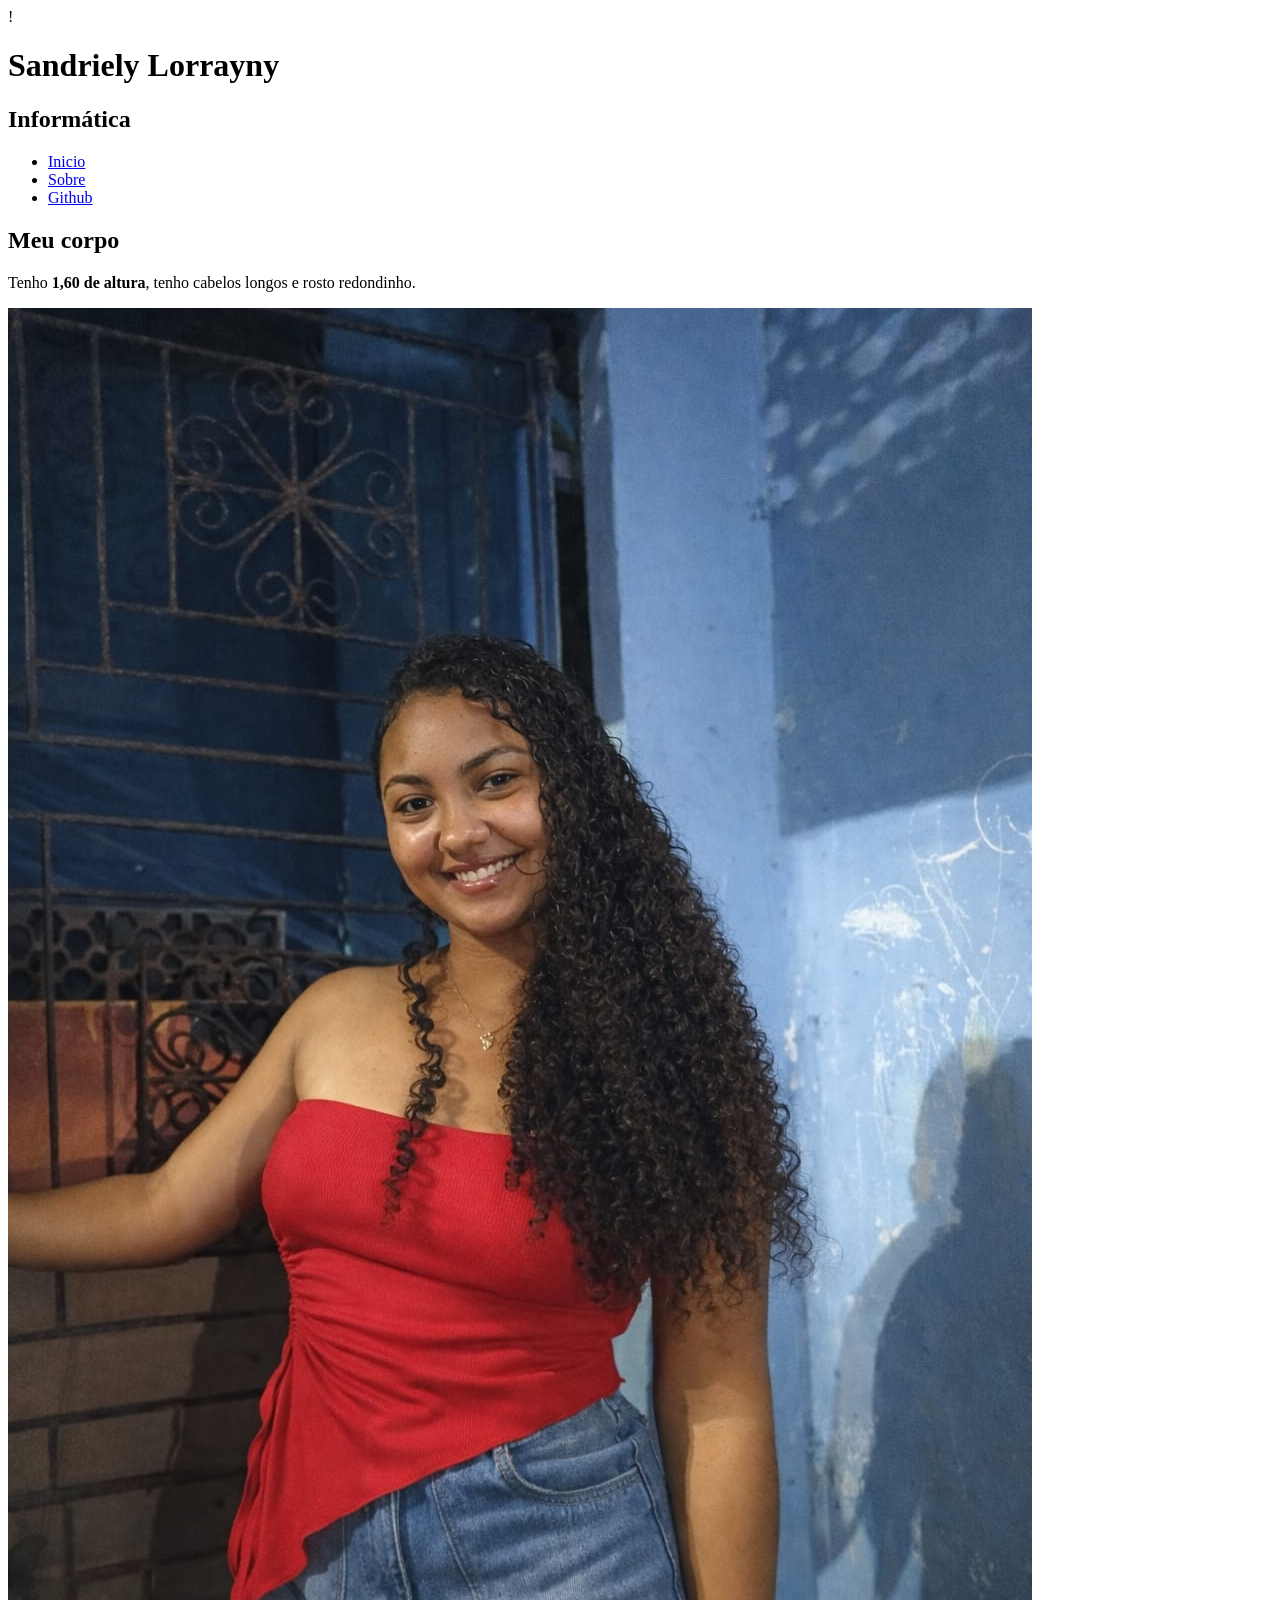
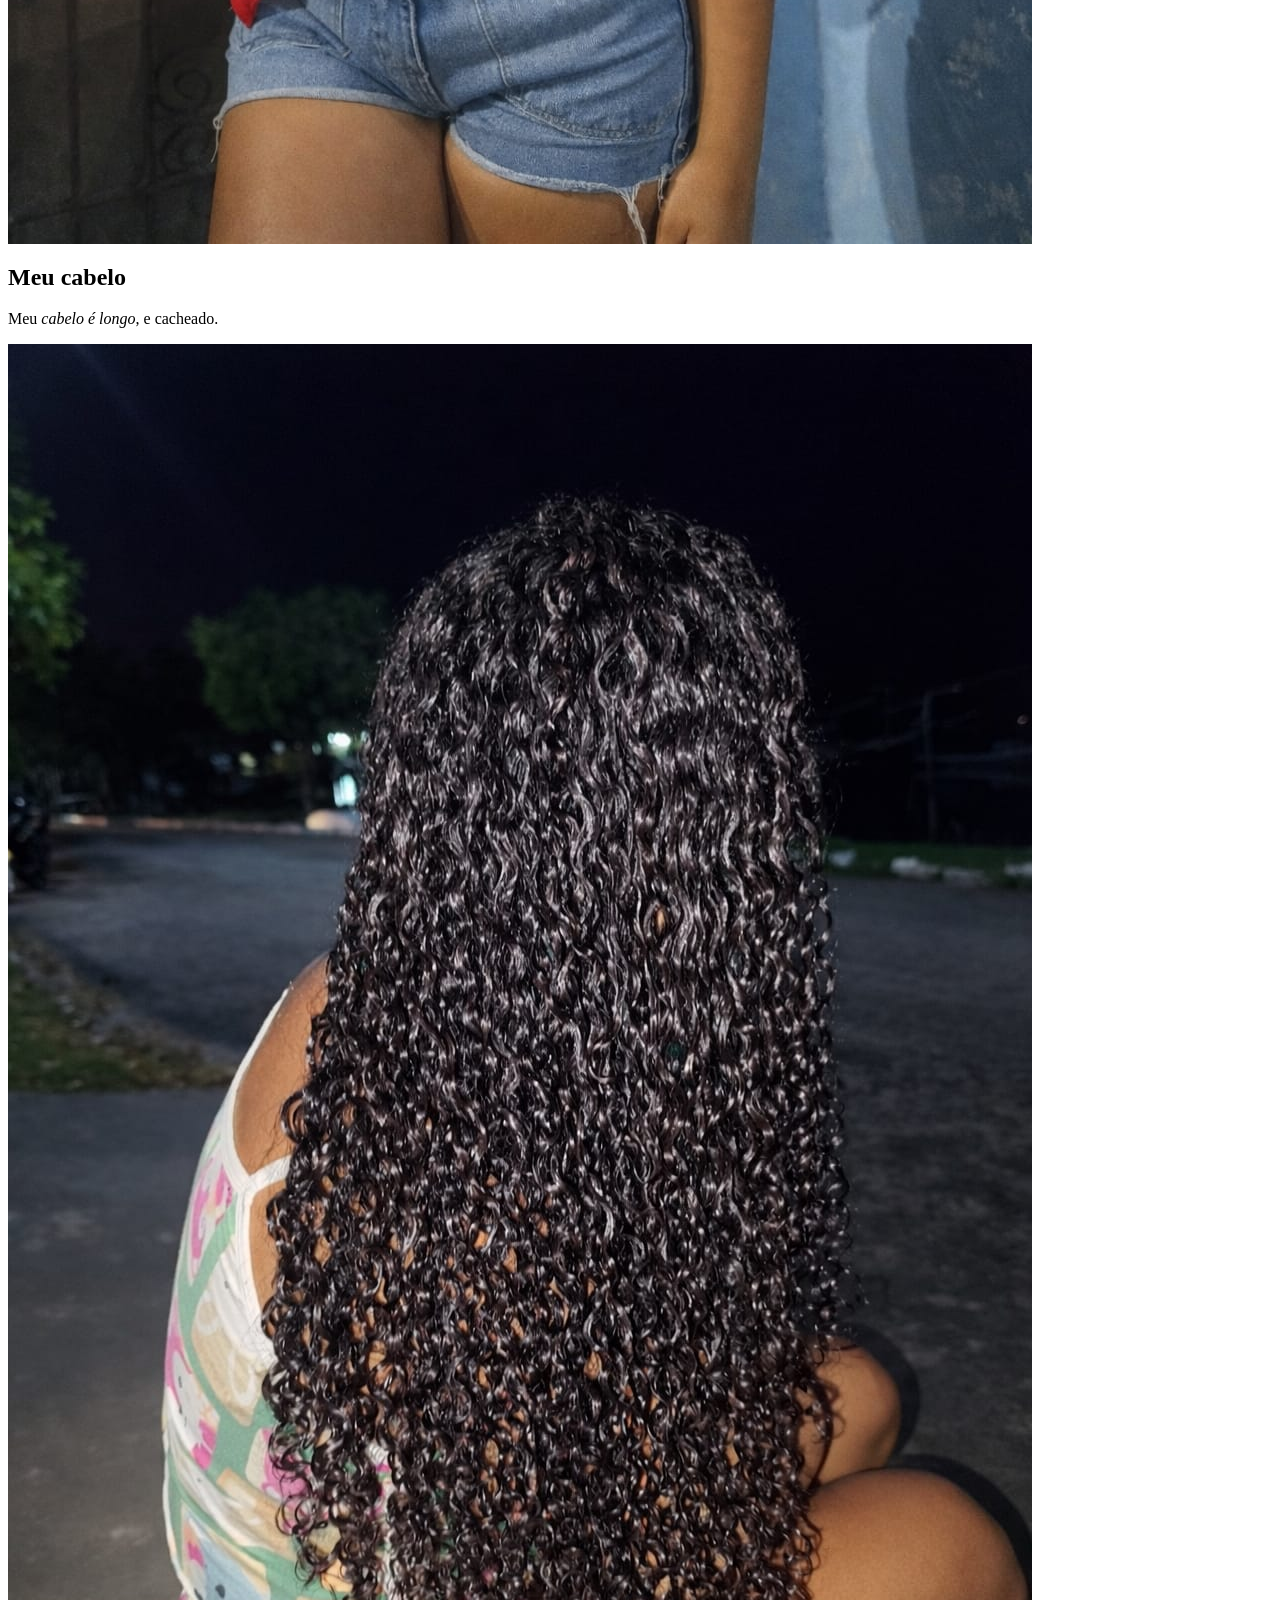
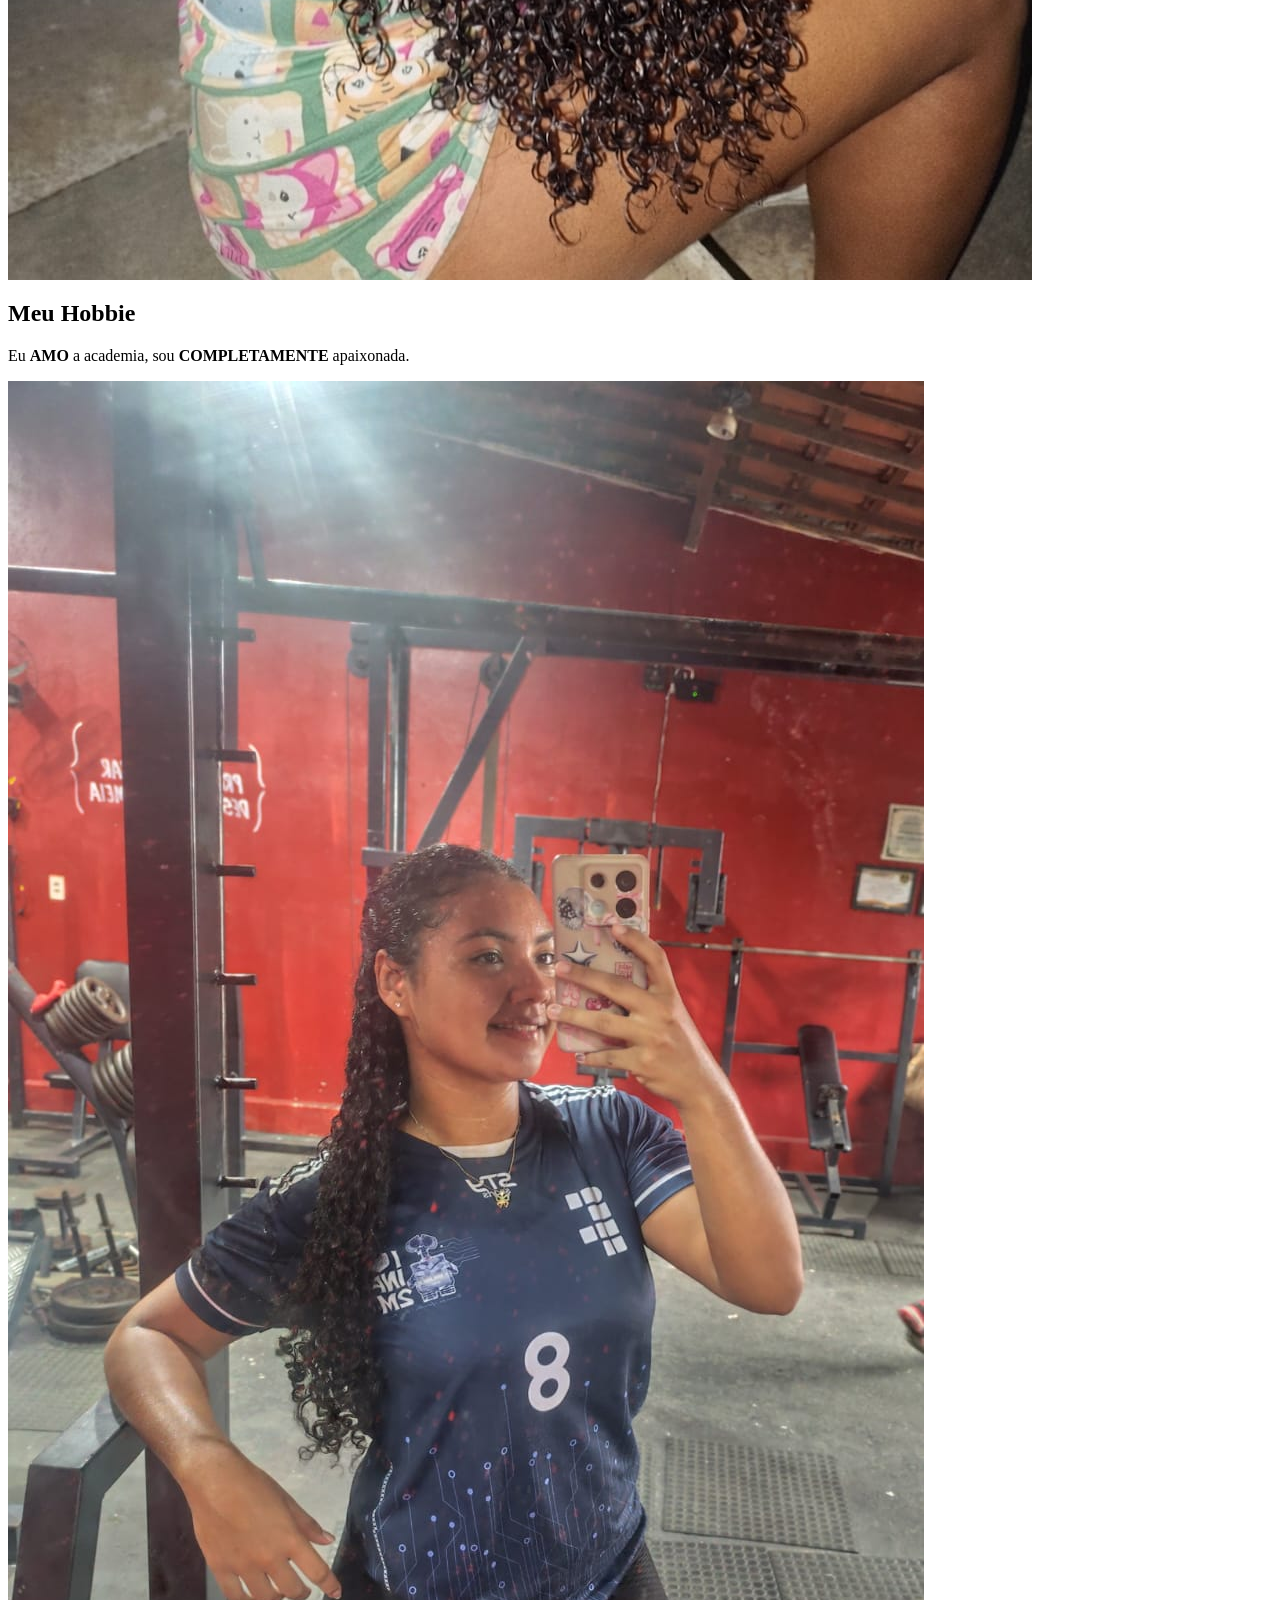
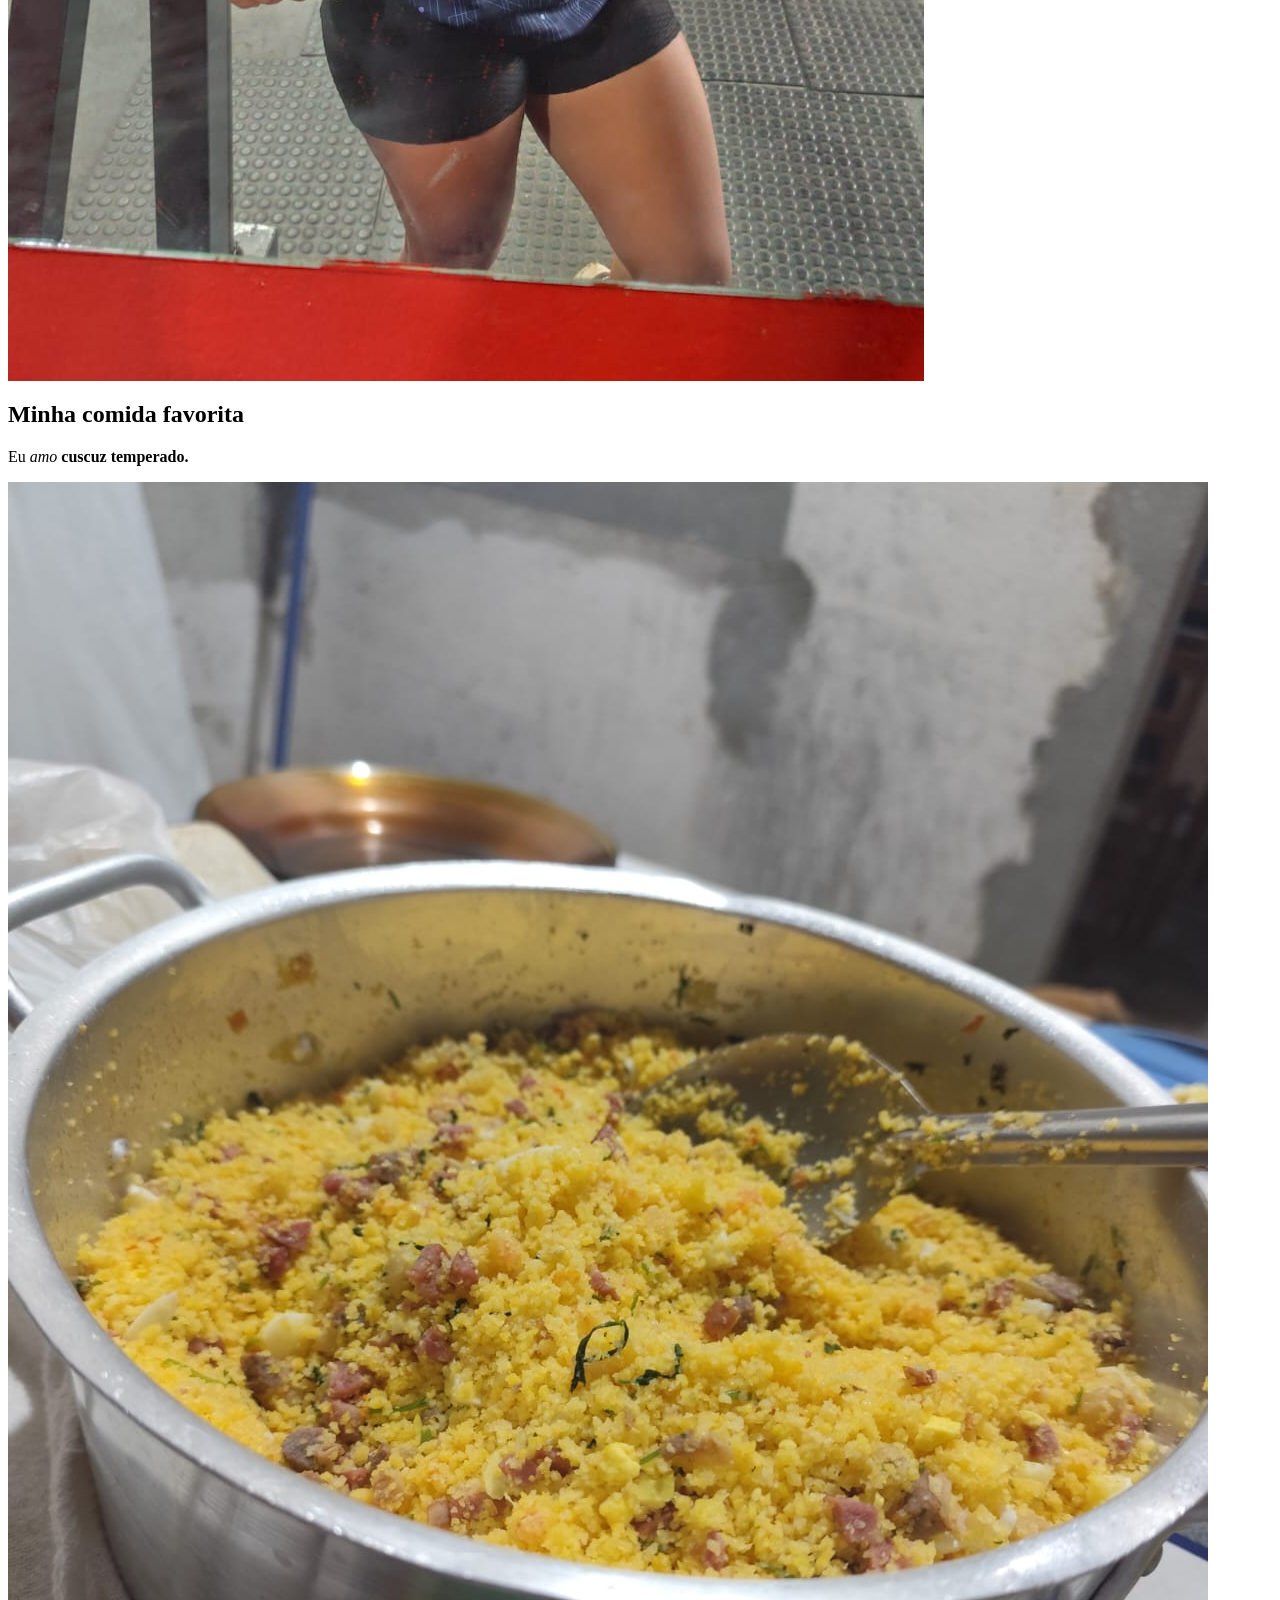
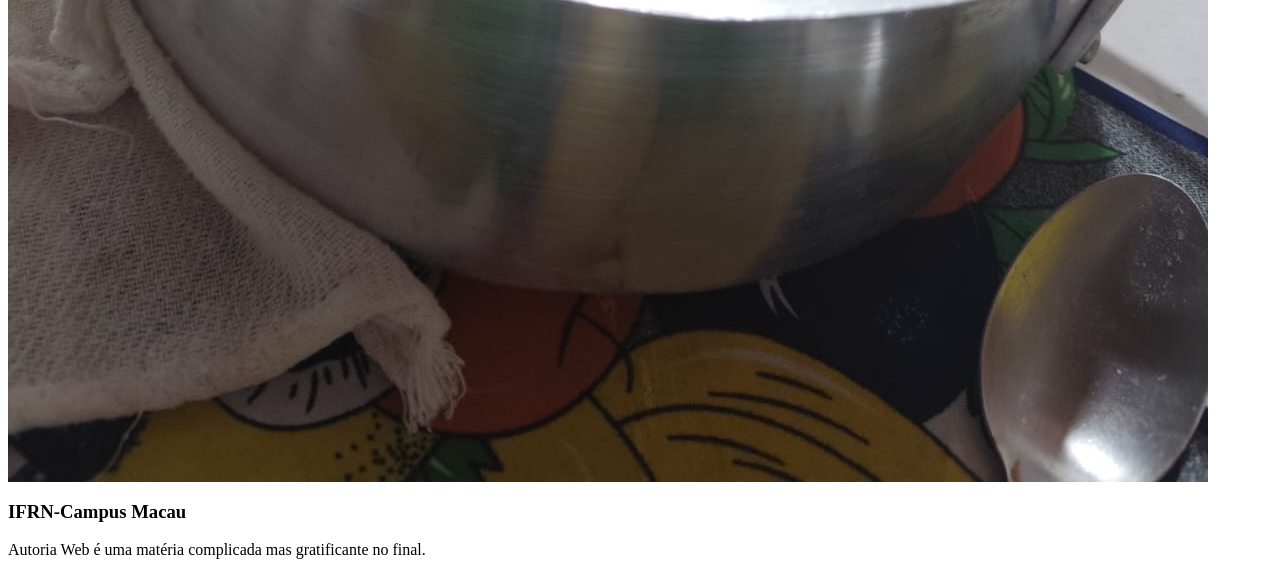
<file: desafio1.html>
!<doctype html>
    <html lang="pt-br">
    <head>
        <meta charset="UTF-8">
        <meta name="viewport" content="width=device-width, initial-scale=1.0">
        <title>Sandriely Lorrayny</title>
    </head>
    <body>

    <header>
        <h1>Sandriely Lorrayny</h1>
        <h2>Informática</h2>
        <nav>
            <ul>
                <li>
                    <a href="desafio1.html">Inicio</a>
                </li>
                <li>
                    <a href="sobre.html">Sobre</a>
                </li>
                <li>
                    <a href="https://github.com/sandrielylorrayny" target="_blank">Github</a>
                </li>
            </ul>
        </nav>
    </header>

    <main>
        <section>
            <h2>Meu corpo</h2>
            <p>Tenho <strong>1,60 de altura</strong>, tenho cabelos longos e rosto redondinho.</p>
           <div>
            <img src="assets/imgs/WhatsApp Image 2026-05-20 at 11.06.00 (1).jpeg" alt="Foto minha">
        </div>  
        </section>

        <section>
            <h2>Meu cabelo</h2>
            <p>Meu <em>cabelo é longo</em>, e cacheado.</p>
            <div>
                <img src="assets/imgs/WhatsApp Image 2026-05-20 at 11.14.44.jpeg" alt="Meu cabelo">
            </div>
        </section>

        <section>
            <h2>Meu Hobbie</h2>
            <p>Eu <strong>AMO</strong> a academia, sou <strong>COMPLETAMENTE</strong> apaixonada.</p>
            <div>
                <img src="assets/imgs/WhatsApp Image 2026-05-20 at 11.19.27.jpeg" alt="Eu na academia">
            </div>
        </section>

        <section>
         <h2>Minha comida favorita</h2>
         <p>Eu <em>amo</em><strong> cuscuz temperado.</strong></p>
         <div>
            <img src="assets/imgs/WhatsApp Image 2026-05-20 at 11.23.47.jpeg" alt="Foto do cuscuz">
        </div>
        </section>
       </main>

       <footer>
        <h3>IFRN-Campus Macau</h3>
        <p>Autoria Web é uma matéria complicada mas gratificante no final.</p>
       </footer>
       </body>
       </html>
</file>
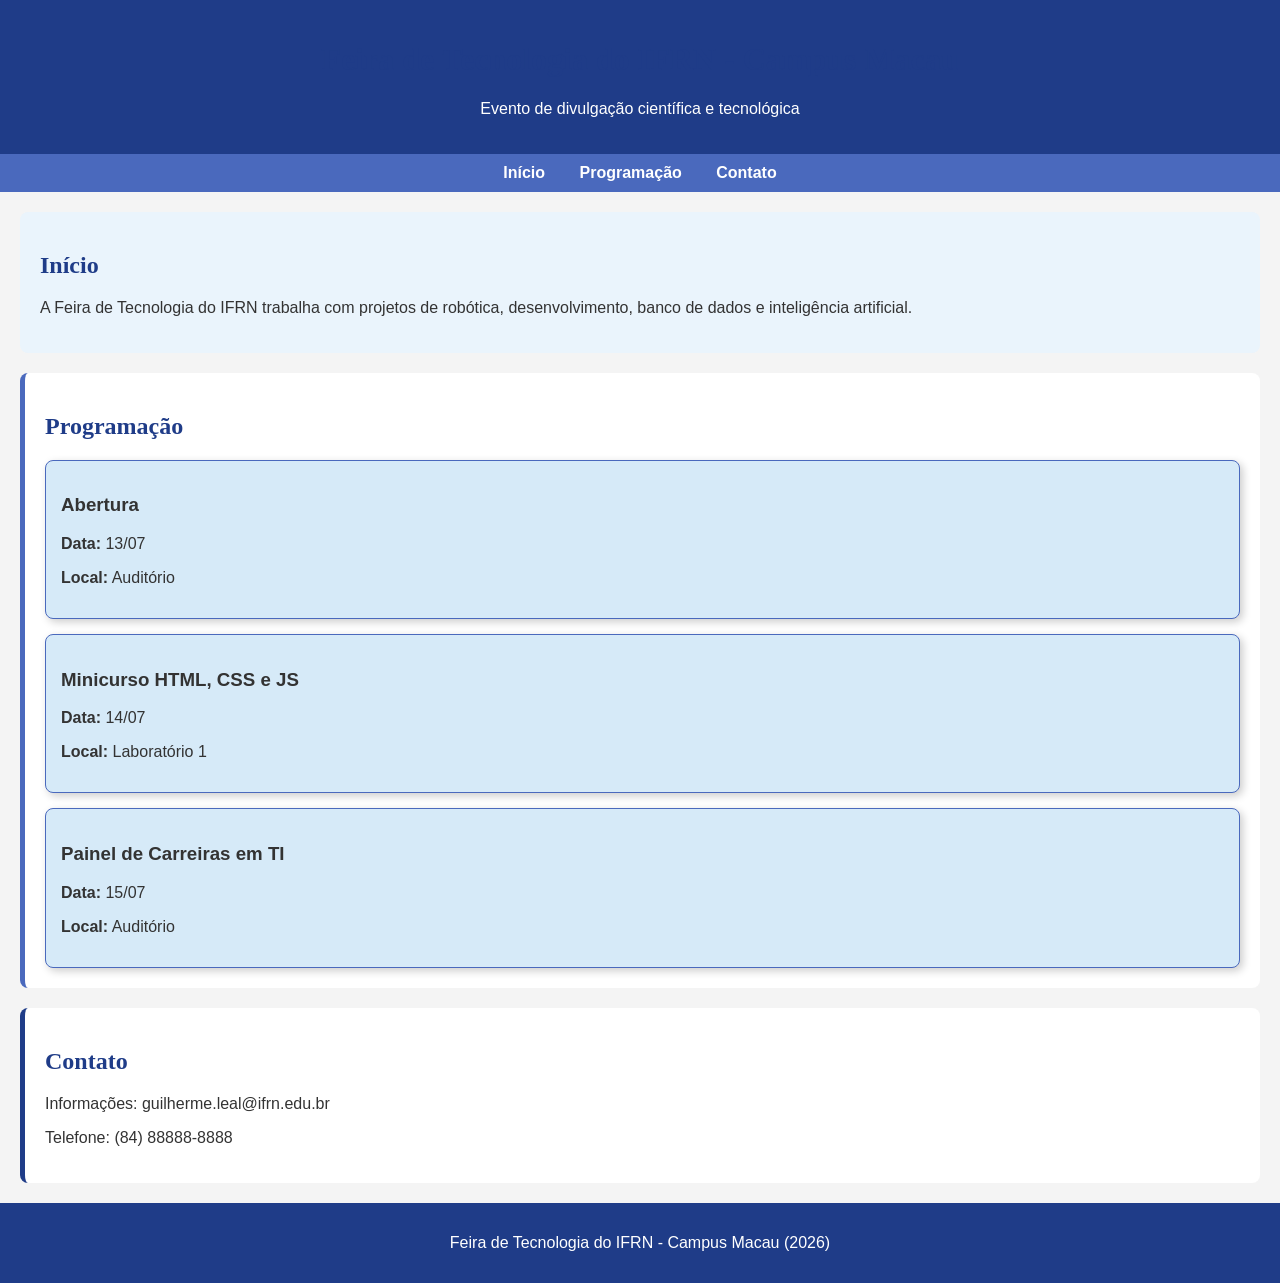
<file: desafio3.html>
<!DOCTYPE html>
<html lang="pt-BR">
<head>
  <meta charset="UTF-8">
  <title>Feira de Tecnologia do IFRN - Campus Macau</title>
  <link rel="stylesheet" href="./styles/styles2.css">
</head>
<body>

  <header>
    <h1>Feira de Tecnologia do IFRN - Campus Macau</h1>
    <p>Evento de divulgação científica e tecnológica</p>
  </header>

  <nav>
    <ul>
      <li><a href="#inicio">Início</a></li>
      <li><a href="#programacao">Programação</a></li>
      <li><a href="#contato">Contato</a></li>
    </ul>
  </nav>

  <section id="inicio">
    <h2>Início</h2>
    <p>
      A Feira de Tecnologia do IFRN trabalha com projetos de
      robótica, desenvolvimento, banco de dados e inteligência artificial.
    </p>
  </section>

  <section id="programacao">
    <h2 class="titulo-secao">Programação</h2>

    <div class="card-programa">
      <h3>Abertura</h3>
      <p><strong>Data:</strong> 13/07</p>
      <p><strong>Local:</strong> Auditório</p>
    </div>

    <div class="card-programa">
      <h3>Minicurso HTML, CSS e JS</h3>
      <p><strong>Data:</strong> 14/07</p>
      <p><strong>Local:</strong> Laboratório 1</p>
    </div>

    <div class="card-programa">
      <h3>Painel de Carreiras em TI</h3>
      <p><strong>Data:</strong> 15/07</p>
      <p><strong>Local:</strong> Auditório</p>
    </div>
  </section>

  <section id="contato">
    <h2 class="titulo-secao">Contato</h2>
    <p>Informações: guilherme.leal@ifrn.edu.br</p>
    <p>Telefone: (84) 88888-8888</p>
  </section>

  <footer>
    <p>Feira de Tecnologia do IFRN - Campus Macau (2026)</p>
  </footer>

</body>
</html>
</file>
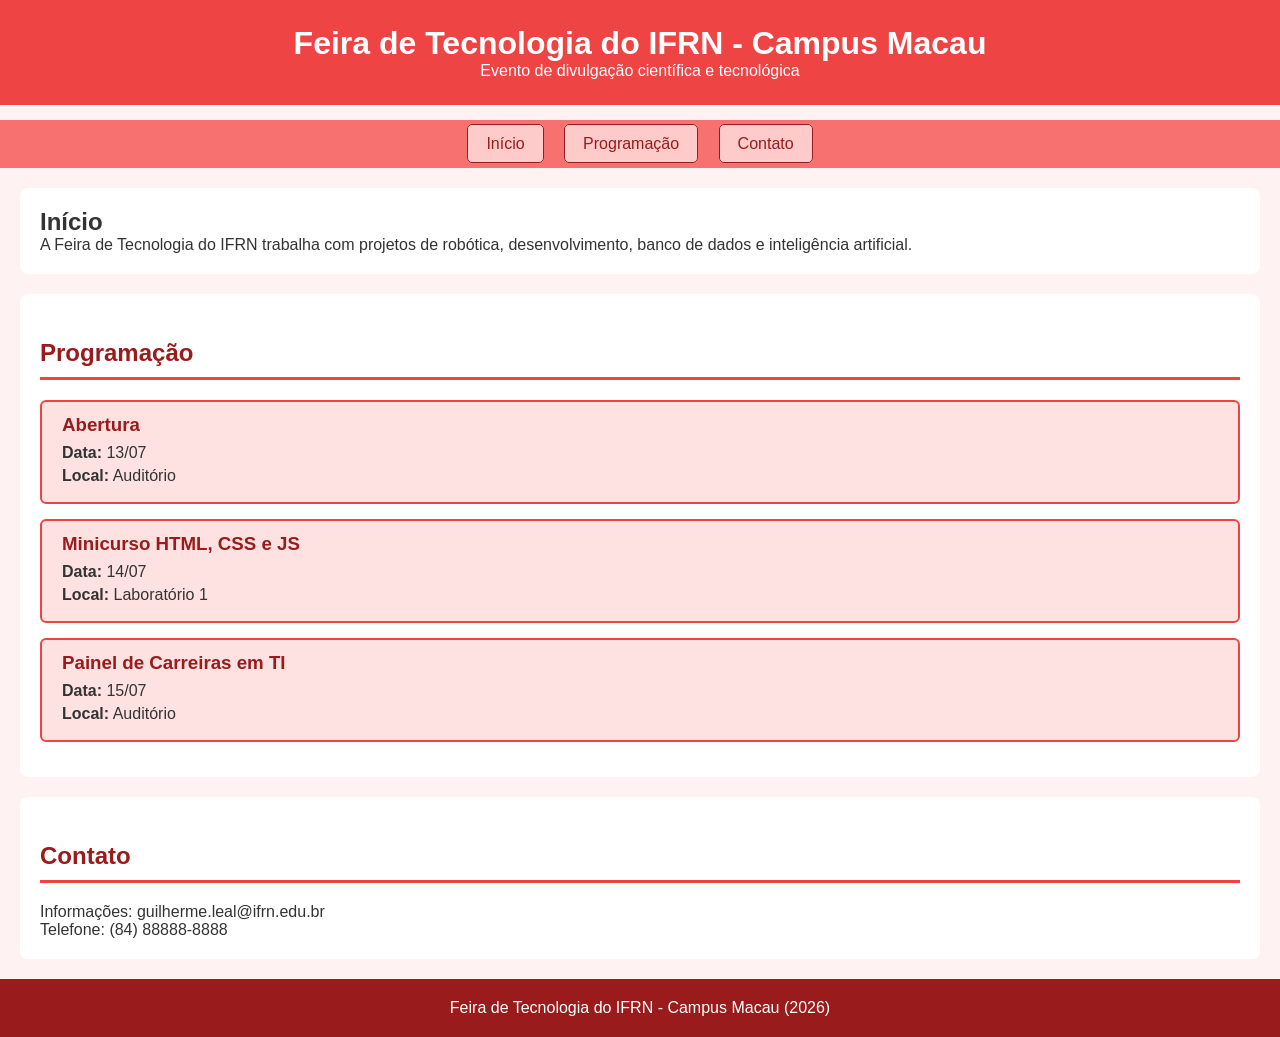
<file: desafio4.html>
<!doctype html>
<html lang="pt-BR">
  <head>
    <meta charset="UTF-8" />
    <title>Feira de Tecnologia do IFRN - Campus Macau</title>
    <link rel="stylesheet" href="/styles/styles4.css" />
  </head>
  <body>
    <header>
      <h1>Feira de Tecnologia do IFRN - Campus Macau</h1>
      <p>Evento de divulgação científica e tecnológica</p>
    </header>

    <nav>
      <ul>
        <li><a href="#inicio">Início</a></li>
        <li><a href="#programacao">Programação</a></li>
        <li><a href="#contato">Contato</a></li>
      </ul>
    </nav>

    <section id="inicio">
      <h2>Início</h2>
      <p>
        A Feira de Tecnologia do IFRN trabalha com projetos de robótica,
        desenvolvimento, banco de dados e inteligência artificial.
      </p>
    </section>

    <section id="programacao">
      <h2 class="titulo-secao">Programação</h2>

      <div class="card-programa">
        <h3>Abertura</h3>
        <p><strong>Data:</strong> 13/07</p>
        <p><strong>Local:</strong> Auditório</p>
      </div>

      <div class="card-programa">
        <h3>Minicurso HTML, CSS e JS</h3>
        <p><strong>Data:</strong> 14/07</p>
        <p><strong>Local:</strong> Laboratório 1</p>
      </div>

      <div class="card-programa">
        <h3>Painel de Carreiras em TI</h3>
        <p><strong>Data:</strong> 15/07</p>
        <p><strong>Local:</strong> Auditório</p>
      </div>
    </section>

    <section id="contato">
      <h2 class="titulo-secao">Contato</h2>
      <p>Informações: guilherme.leal@ifrn.edu.br</p>
      <p>Telefone: (84) 88888-8888</p>
    </section>

    <footer>
      <p>Feira de Tecnologia do IFRN - Campus Macau (2026)</p>
    </footer>
  </body>
</html>
</file>
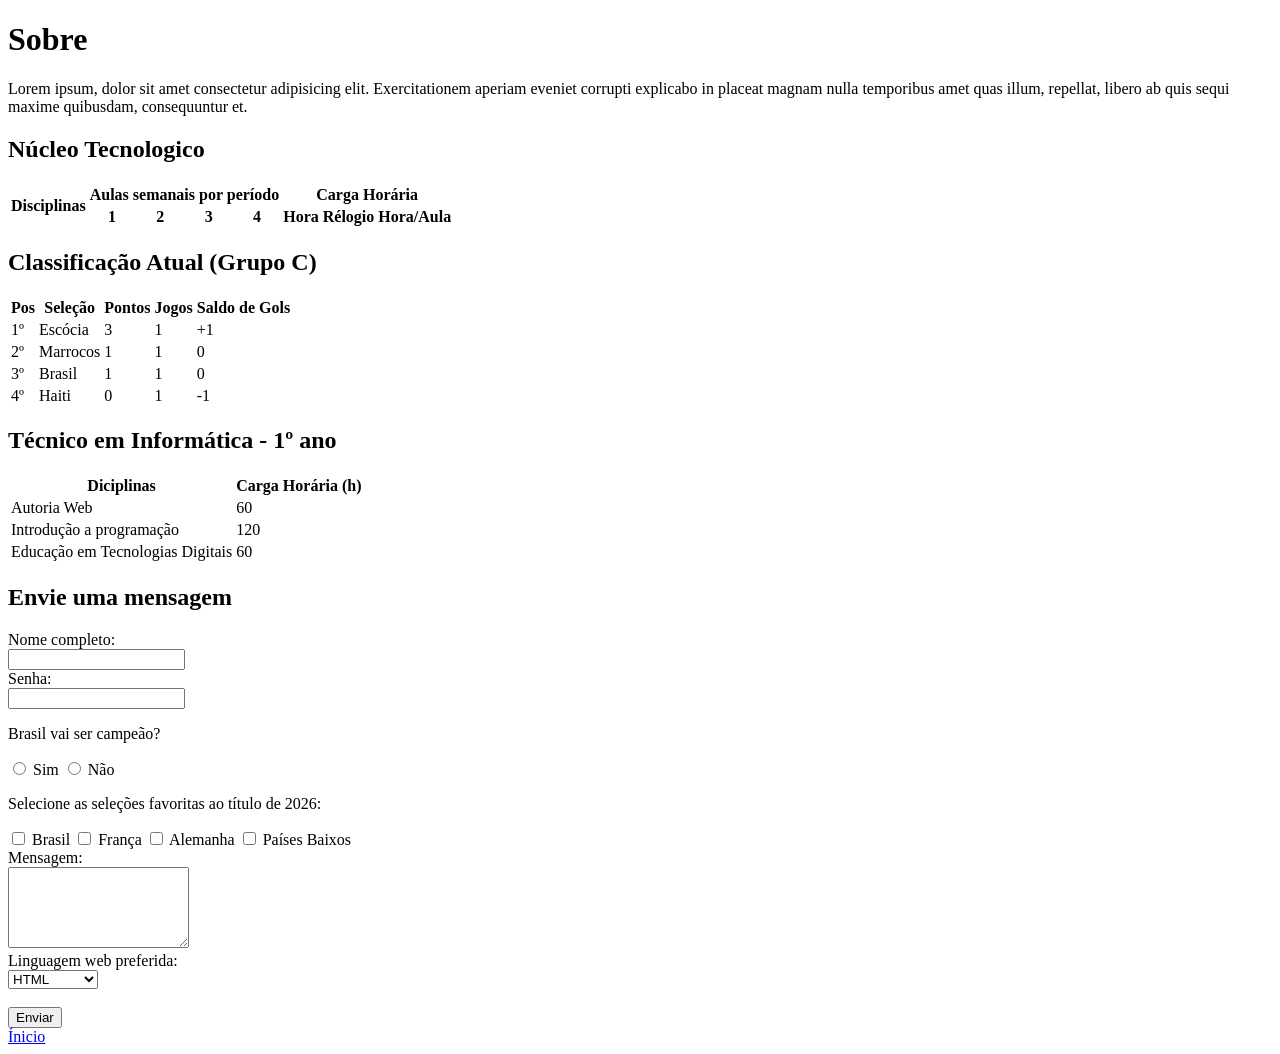
<file: sobre.html>
<!doctype html>
<html lang="pt-br">
  <head>
   <meta charset="UTF-8" />
   <meta name="viewport" content="widht=device=widht, initial-scale=1.0" />
   <title>Sobre</title>
   </head>
   <body>
    <h1>Sobre</h1>
    <p>
        Lorem ipsum, dolor sit amet consectetur adipisicing elit. 
        Exercitationem aperiam eveniet corrupti explicabo in placeat
        magnam nulla temporibus amet quas   illum, repellat,
        libero ab quis sequi maxime quibusdam, consequuntur et.
    </p>

<section>
  <h2>Núcleo Tecnologico</h2>
  <table>
    <thead>
      <tr>
        <th rowspan="2">Disciplinas</th>
        <th colspan="4">Aulas semanais por período</th>
        <th colspan="2">Carga Horária</th>
      </tr>
      <tr>
        <th>1</th>
        <th>2</th>
        <th>3</th>
        <th>4</th>
        <th>Hora Rélogio</th>
        <th>Hora/Aula</th>
      </tr>
    </thead>
  </table>
</section>

<section>
  <h2>Classificação Atual (Grupo C)</h2>
  <table>
    <thead>
    <tr>
      <th>Pos</th>
      <th>Seleção</th>
      <th>Pontos</th>
      <th>Jogos</th>
      <th>Saldo de Gols</th>
    </tr>
    <tbody>
      <tr>
        <td>1º</td>
        <td>Escócia</td>
        <td>3</td>
        <td>1</td>
        <td>+1</td>
      </tr>
      <tr>
        <td>2º</td>
        <td>Marrocos</td>
        <td>1</td>
        <td>1</td>
        <td>0</td>
      </tr>
      <tr>
        <td>3º</td>
        <td>Brasil</td>
        <td>1</td>
        <td>1</td>
        <td>0</td>
      </tr>
      <tr>
        <td>4º</td>
        <td>Haiti</td>
        <td>0</td>
        <td>1</td>
        <td>-1</td>
      </tr>
      </thead>
    </tbody>
  </table>
</section>

<section>
  <h2>Técnico em Informática - 1º ano</h2>
  <table>
    <thead>
      <!-- tr - table row - adicionar uma linha -->
  <tr>
<!-- th - table header - rótulo da coluna-->
    <th>Diciplinas</th>
    <th>Carga Horária (h)</th>
  </tr>
</thead>
<tbody>
<tr>
  <!-- td - table data - valor da célula -->
   <td>Autoria Web</td>
   <td>60</td>
</tr>
<tr>
  <td>Introdução a programação</td>
  <td>120</td>
</tr>
<tr>
  <td>Educação em Tecnologias Digitais</td>
  <td>60</td>
</tr>
   </tbody>
  </table>
</section>

    <section>
        <h2>Envie uma mensagem</h2>
        <form action="#">
            <label for="nome">Nome completo:</label><br />
            <input type="text" id="nome" name="nome" /><br />

            <label for="senha">Senha:</label><br />
            <input type="password" name="senha" id="senha" /><br />

            <!-- Botões de rádio -->
            <p>Brasil vai ser campeão?</p>

            <input type="radio" id="sim" name="brasil" value="Sim" />
            <label for="sim">Sim</label>
            <input type="radio" id="nao" name="brasil" value="Não" />
            <label for="nao">Não</label>
            <br />

            <!-- Caixas de seleção -->
             <p>Selecione as seleções favoritas ao título de 2026:</p>

             <input type="checkbox" id="brasil" name="brasil" value="Brasil" />
             <label for="brasil">Brasil</label>
             <input type="checkbox" id="franca" name="franca" value="França" />
             <label for="franca">França</label>
             <input type="checkbox" id="alemanha" name="alemanha" value="Alemanha" />
             <label for="alemanha">Alemanha</label>
             <input type="checkbox" id="ned" name="ned" value="Países Baixos" />
             <label for="ned">Países Baixos</label>

             <br />

             <!-- Aréa de texto -->
             <label for="mensagem">Mensagem:</label><br />
             <textarea name="mensagem" id="mensagem" rows="5"></textarea><br />

             <label for="linguagens">Linguagem web preferida:</label><br />
             <select name="linguagens" id="linguagens">
                <option value="html">HTML</option>
                <option value="css">CSS</option>
                <option value="javascript">JavaScript</option>
                <option value="nenhuma">NENHUMA</option>
             </select>
             <br />

             <br />
             <button type="submit" onclick="alert('ME CLICOU!')">Enviar</button>
           </form>
           </section>

           <a href="index.html">Ínicio</a>
           </body>
         </html>
</file>
<file: styles/styles2.css>
/* Paleta de cores */
:root {
    --azul-escuro: #1f3c88;
    --azul: #4a69bd;
    --azul-claro: #d6eaf8;
    --cinza: #f4f4f4;
    --branco: #ffffff;
    --preto: #333333;
}

/* Corpo da página */
body {
    margin: 0;
    background-color: var(--cinza);
    color: var(--preto);
    font-family: Arial, Helvetica, sans-serif;
}

/* Cabeçalho */
header {
    background-color: var(--azul-escuro);
    color: white;
    text-align: center;
    padding: 20px;
}

/* Menu */
nav {
    background-color: var(--azul);
    padding: 10px;
    text-align: center;
}

nav ul {
    list-style: none;
    padding: 0;
    margin: 0;
}

nav li {
    display: inline-block;
    margin: 0 15px;
}

nav a {
    text-decoration: none;
    color: white;
    font-weight: bold;
}

nav a:hover {
    color: yellow;
}

/* Seções */
section {
    background-color: white;
    margin: 20px;
    padding: 20px;
    border-radius: 8px;
}

/* Títulos */
h1,
h2,
.titulo-secao {
    font-family: Georgia, serif;
    color: var(--azul-escuro);
}

h1 {
    font-size: 32px;
}

h2 {
    font-size: 24px;
}

p {
    font-size: 16px;
}

/* Cards */
.card-programa {
    background-color: var(--azul-claro);
    border: 1px solid var(--azul);
    border-radius: 8px;
    padding: 15px;
    margin-top: 15px;
    box-shadow: 3px 3px 8px rgba(0, 0, 0, 0.2);
}

/* IDs */
#inicio {
    background-color: #eaf4fc;
}

#programacao {
    border-left: 5px solid var(--azul);
}

#contato {
    border-left: 5px solid var(--azul-escuro);
}

/* Rodapé */
footer {
    background-color: var(--azul-escuro);
    color: white;
    text-align: center;
    padding: 15px;
}
</file>
<file: styles/styles4.css>
* {
  margin: 0;
  padding: 0;
  box-sizing: border-box;
}

body {
  font-family: Arial, sans-serif;
  background-color: #fef2f2;
  color: #333;
}

/* Cabeçalho */
header {
  background-color: #ef4444;
  color: white;
  text-align: center;
  padding: 25px;
}

/* Navegação */
nav {
  background-color: #f87171;
}

nav ul {
  list-style: none;
  text-align: center;
  padding: 15px;
  margin: 15px 0;
}

nav li {
  display: inline;
}

nav a {
  text-decoration: none;
  color: #991b1b;
  background-color: #fecaca;
  padding: 10px 18px;
  margin: 0 8px;
  border: 1px solid #991b1b;
  border-radius: 5px;
}

nav a:hover {
  background-color: #ef4444;
  color: white;
}

/* Seções */
#inicio,
#programacao,
#contato {
  background-color: #ffffff;
  padding: 20px;
  margin: 20px;
  border-radius: 8px;
}

/* Títulos das seções */
.titulo-secao {
  color: #991b1b;
  padding-top: 10px;
  padding-bottom: 10px;
  margin-top: 15px;
  margin-bottom: 20px;
  border-bottom: 3px solid #ef4444;
}

/* Cards */
.card-programa {
  background-color: #fee2e2;
  border: 2px solid #ef4444;
  padding: 12px 20px;
  margin-bottom: 15px;
  border-radius: 6px;
}

.card-programa h3 {
  color: #991b1b;
  margin-bottom: 8px;
}

.card-programa p {
  margin-bottom: 5px;
}

/* Rodapé */
footer {
  background-color: #991b1b;
  color: white;
  text-align: center;
  padding: 20px;
  margin-top: 20px;
}
</file>
